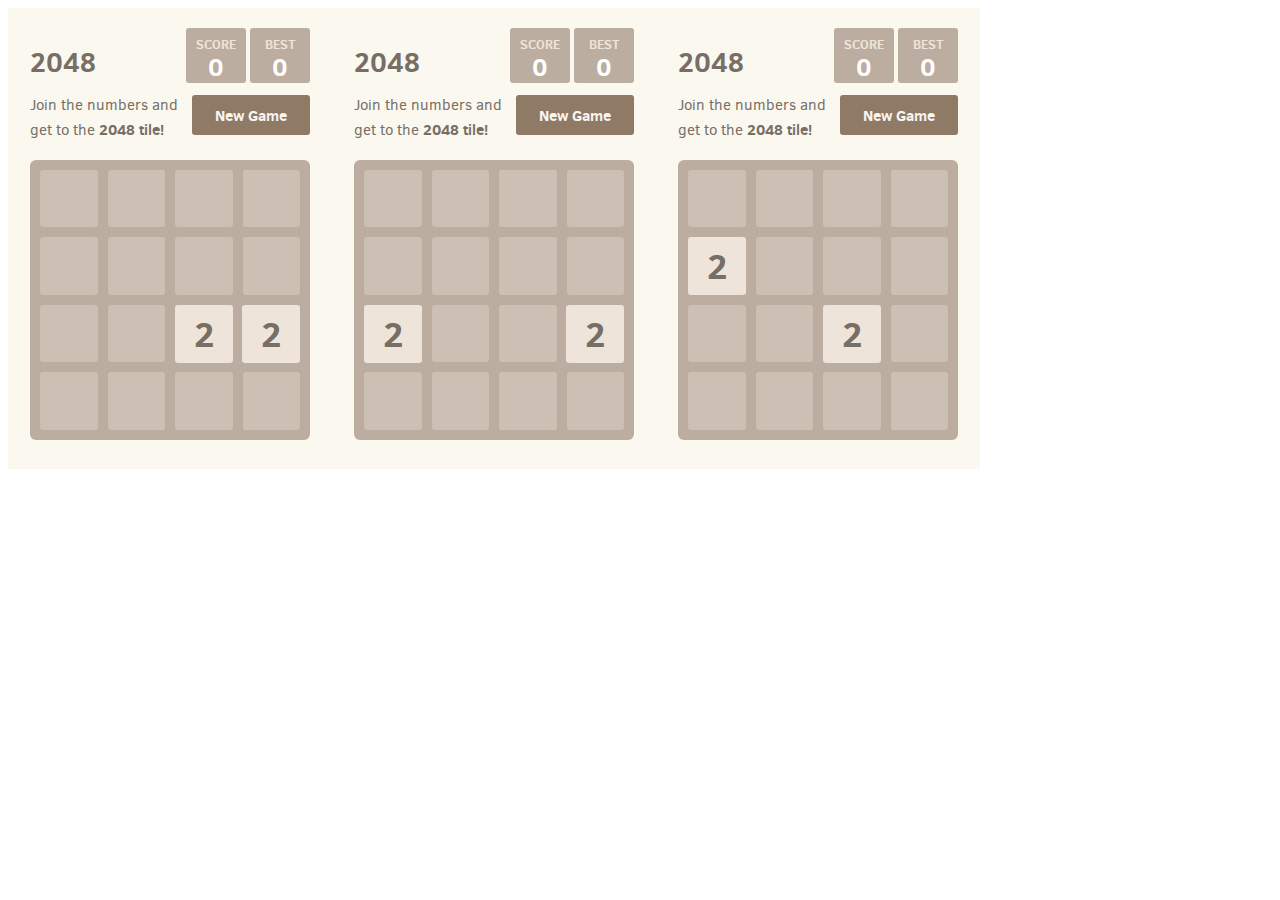
<file: index.html>
<!DOCTYPE html>
<html lang="en">
<head>
    <meta charset="UTF-8">
    <title>Document</title>
    <style>
        iframe{
            width: 324px;
            height: 461px;
        }
    </style>
</head>
<body>
    
    <script type="text/javascript">
        
        setTimeout(function (){

            var body = document.getElementsByTagName('body')[0];
            
            function createScript(_path, _do)
            {
                var scriptDom = document.createElement("script");
                scriptDom.src = _path;
                scriptDom.onload = function (){
                    _do?_do():0;
                }
                return scriptDom;
            }

            body.appendChild(createScript("synaptic.js", 
                function (){
                    body.appendChild(createScript("index.js" + "?v=" + Math.random()));
                }
            ));
        });
    </script>
</body>
</html>
</file>
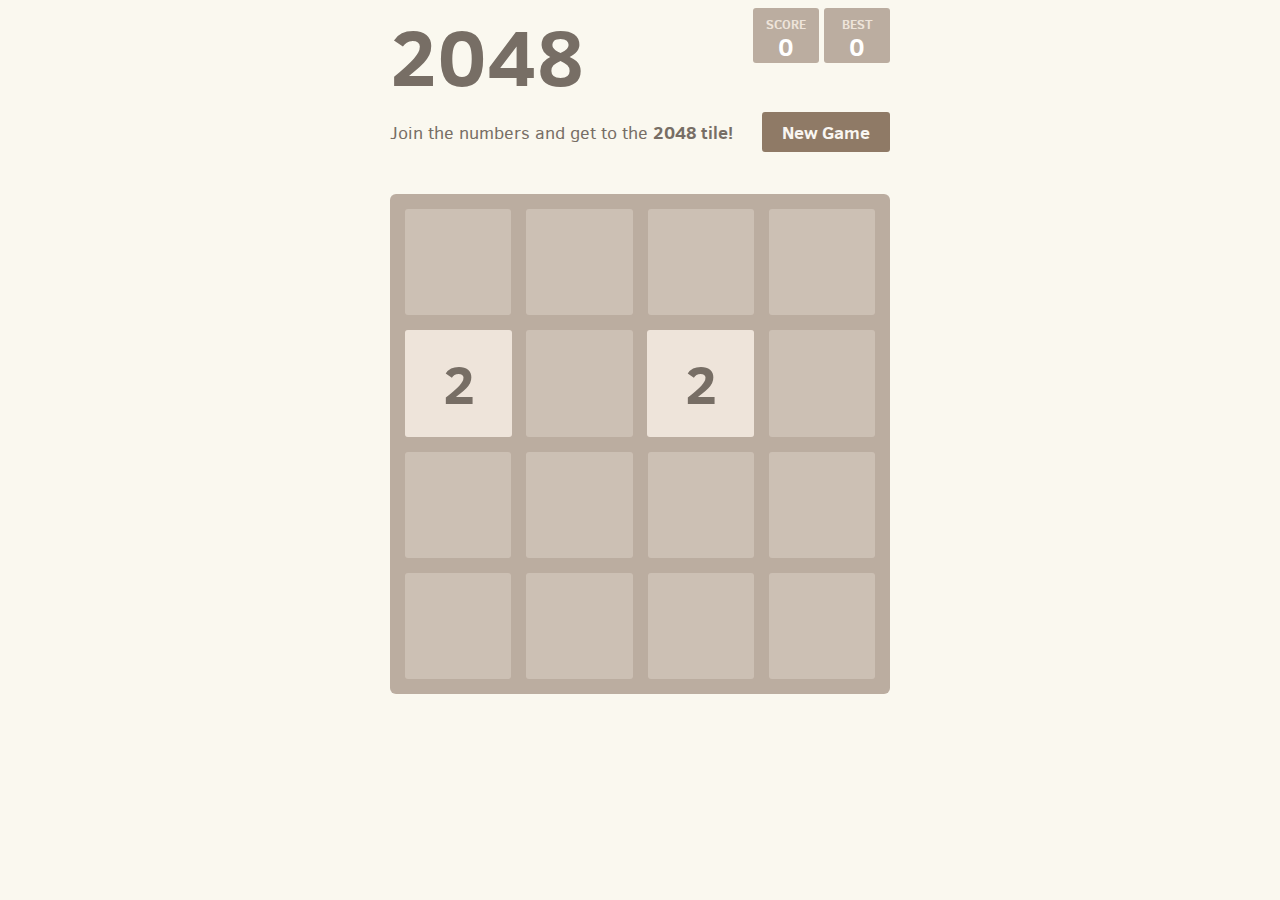
<file: game.html>
<!DOCTYPE html>
<html>
<head>
  <meta charset="utf-8">
  <title>2048</title>

  <link href="style/main.css" rel="stylesheet" type="text/css">
  <link rel="shortcut icon" href="favicon.ico">
  <link rel="apple-touch-icon" href="meta/apple-touch-icon.png">
  <link rel="apple-touch-startup-image" href="meta/apple-touch-startup-image-640x1096.png" media="(device-width: 320px) and (device-height: 568px) and (-webkit-device-pixel-ratio: 2)"> <!-- iPhone 5+ -->
  <link rel="apple-touch-startup-image" href="meta/apple-touch-startup-image-640x920.png"  media="(device-width: 320px) and (device-height: 480px) and (-webkit-device-pixel-ratio: 2)"> <!-- iPhone, retina -->
  <meta name="apple-mobile-web-app-capable" content="yes">
  <meta name="apple-mobile-web-app-status-bar-style" content="black">

  <meta name="HandheldFriendly" content="True">
  <meta name="MobileOptimized" content="320">
  <meta name="viewport" content="width=device-width, target-densitydpi=160dpi, initial-scale=1.0, maximum-scale=1, user-scalable=no, minimal-ui">
</head>
<body>
  <div class="container">
    <div class="heading">
      <h1 class="title">2048</h1>
      <div class="scores-container">
        <div class="score-container">0</div>
        <div class="best-container">0</div>
      </div>
    </div>

    <div class="above-game">
      <p class="game-intro">Join the numbers and get to the <strong>2048 tile!</strong></p>
      <a class="restart-button">New Game</a>
    </div>

    <div class="game-container">
      <div class="game-message">
        <p></p>
        <div class="lower">
	        <a class="keep-playing-button">Keep going</a>
          <a class="retry-button">Try again</a>
        </div>
      </div>

      <div class="grid-container">
        <div class="grid-row">
          <div class="grid-cell"></div>
          <div class="grid-cell"></div>
          <div class="grid-cell"></div>
          <div class="grid-cell"></div>
        </div>
        <div class="grid-row">
          <div class="grid-cell"></div>
          <div class="grid-cell"></div>
          <div class="grid-cell"></div>
          <div class="grid-cell"></div>
        </div>
        <div class="grid-row">
          <div class="grid-cell"></div>
          <div class="grid-cell"></div>
          <div class="grid-cell"></div>
          <div class="grid-cell"></div>
        </div>
        <div class="grid-row">
          <div class="grid-cell"></div>
          <div class="grid-cell"></div>
          <div class="grid-cell"></div>
          <div class="grid-cell"></div>
        </div>
      </div>

      <div class="tile-container">

      </div>
    </div>

    
  </div>

  <script src="js/bind_polyfill.js"></script>
  <script src="js/classlist_polyfill.js"></script>
  <script src="js/animframe_polyfill.js"></script>
  <script src="js/keyboard_input_manager.js"></script>
  <script src="js/html_actuator.js"></script>
  <script src="js/grid.js"></script>
  <script src="js/tile.js"></script>
  <script src="js/local_storage_manager.js"></script>
  <script src="js/game_manager.js"></script>
  <script src="js/application.js"></script>
</body>
</html>
</file>
<file: style/main.css>
@import url(fonts/clear-sans.css);
html, body {
  margin: 0;
  padding: 0;
  background: #faf8ef;
  color: #776e65;
  font-family: "Clear Sans", "Helvetica Neue", Arial, sans-serif;
  font-size: 18px; }

body {
  margin: 0 0; }

.heading:after {
  content: "";
  display: block;
  clear: both; }

h1.title {
  font-size: 80px;
  font-weight: bold;
  margin: 0;
  display: block;
  float: left; }

@-webkit-keyframes move-up {
  0% {
    top: 25px;
    opacity: 1; }

  100% {
    top: -50px;
    opacity: 0; } }
@-moz-keyframes move-up {
  0% {
    top: 25px;
    opacity: 1; }

  100% {
    top: -50px;
    opacity: 0; } }
@keyframes move-up {
  0% {
    top: 25px;
    opacity: 1; }

  100% {
    top: -50px;
    opacity: 0; } }
.scores-container {
  float: right;
  text-align: right; }

.score-container, .best-container {
  position: relative;
  display: inline-block;
  background: #bbada0;
  padding: 15px 25px;
  font-size: 25px;
  height: 25px;
  line-height: 47px;
  font-weight: bold;
  border-radius: 3px;
  color: white;
  margin-top: 8px;
  text-align: center; }
  .score-container:after, .best-container:after {
    position: absolute;
    width: 100%;
    top: 10px;
    left: 0;
    text-transform: uppercase;
    font-size: 13px;
    line-height: 13px;
    text-align: center;
    color: #eee4da; }
  .score-container .score-addition, .best-container .score-addition {
    position: absolute;
    right: 30px;
    color: red;
    font-size: 25px;
    line-height: 25px;
    font-weight: bold;
    color: rgba(119, 110, 101, 0.9);
    z-index: 100;
    -webkit-animation: move-up 600ms ease-in;
    -moz-animation: move-up 600ms ease-in;
    animation: move-up 600ms ease-in;
    -webkit-animation-fill-mode: both;
    -moz-animation-fill-mode: both;
    animation-fill-mode: both; }

.score-container:after {
  content: "Score"; }

.best-container:after {
  content: "Best"; }

p {
  margin-top: 0;
  margin-bottom: 10px;
  line-height: 1.65; }

a {
  color: #776e65;
  font-weight: bold;
  text-decoration: underline;
  cursor: pointer; }

strong.important {
  text-transform: uppercase; }

hr {
  border: none;
  border-bottom: 1px solid #d8d4d0;
  margin-top: 20px;
  margin-bottom: 30px; }

.container {
  width: 500px;
  margin: 0 auto; }

@-webkit-keyframes fade-in {
  0% {
    opacity: 0; }

  100% {
    opacity: 1; } }
@-moz-keyframes fade-in {
  0% {
    opacity: 0; }

  100% {
    opacity: 1; } }
@keyframes fade-in {
  0% {
    opacity: 0; }

  100% {
    opacity: 1; } }
.game-container {
  margin-top: 40px;
  position: relative;
  padding: 15px;
  cursor: default;
  -webkit-touch-callout: none;
  -ms-touch-callout: none;
  -webkit-user-select: none;
  -moz-user-select: none;
  -ms-user-select: none;
  -ms-touch-action: none;
  touch-action: none;
  background: #bbada0;
  border-radius: 6px;
  width: 500px;
  height: 500px;
  -webkit-box-sizing: border-box;
  -moz-box-sizing: border-box;
  box-sizing: border-box; }
  .game-container .game-message {
    display: none;
    position: absolute;
    top: 0;
    right: 0;
    bottom: 0;
    left: 0;
    background: rgba(238, 228, 218, 0.5);
    z-index: 100;
    text-align: center;
    -webkit-animation: fade-in 800ms ease 1200ms;
    -moz-animation: fade-in 800ms ease 1200ms;
    animation: fade-in 800ms ease 1200ms;
    -webkit-animation-fill-mode: both;
    -moz-animation-fill-mode: both;
    animation-fill-mode: both; }
    .game-container .game-message p {
      font-size: 60px;
      font-weight: bold;
      height: 60px;
      line-height: 60px;
      margin-top: 222px; }
    .game-container .game-message .lower {
      display: block;
      margin-top: 59px; }
    .game-container .game-message a {
      display: inline-block;
      background: #8f7a66;
      border-radius: 3px;
      padding: 0 20px;
      text-decoration: none;
      color: #f9f6f2;
      height: 40px;
      line-height: 42px;
      margin-left: 9px; }
      .game-container .game-message a.keep-playing-button {
        display: none; }
    .game-container .game-message.game-won {
      background: rgba(237, 194, 46, 0.5);
      color: #f9f6f2; }
      .game-container .game-message.game-won a.keep-playing-button {
        display: inline-block; }
    .game-container .game-message.game-won, .game-container .game-message.game-over {
      display: block; }

.grid-container {
  position: absolute;
  z-index: 1; }

.grid-row {
  margin-bottom: 15px; }
  .grid-row:last-child {
    margin-bottom: 0; }
  .grid-row:after {
    content: "";
    display: block;
    clear: both; }

.grid-cell {
  width: 106.25px;
  height: 106.25px;
  margin-right: 15px;
  float: left;
  border-radius: 3px;
  background: rgba(238, 228, 218, 0.35); }
  .grid-cell:last-child {
    margin-right: 0; }

.tile-container {
  position: absolute;
  z-index: 2; }

.tile, .tile .tile-inner {
  width: 107px;
  height: 107px;
  line-height: 107px; }
.tile.tile-position-1-1 {
  -webkit-transform: translate(0px, 0px);
  -moz-transform: translate(0px, 0px);
  -ms-transform: translate(0px, 0px);
  transform: translate(0px, 0px); }
.tile.tile-position-1-2 {
  -webkit-transform: translate(0px, 121px);
  -moz-transform: translate(0px, 121px);
  -ms-transform: translate(0px, 121px);
  transform: translate(0px, 121px); }
.tile.tile-position-1-3 {
  -webkit-transform: translate(0px, 242px);
  -moz-transform: translate(0px, 242px);
  -ms-transform: translate(0px, 242px);
  transform: translate(0px, 242px); }
.tile.tile-position-1-4 {
  -webkit-transform: translate(0px, 363px);
  -moz-transform: translate(0px, 363px);
  -ms-transform: translate(0px, 363px);
  transform: translate(0px, 363px); }
.tile.tile-position-2-1 {
  -webkit-transform: translate(121px, 0px);
  -moz-transform: translate(121px, 0px);
  -ms-transform: translate(121px, 0px);
  transform: translate(121px, 0px); }
.tile.tile-position-2-2 {
  -webkit-transform: translate(121px, 121px);
  -moz-transform: translate(121px, 121px);
  -ms-transform: translate(121px, 121px);
  transform: translate(121px, 121px); }
.tile.tile-position-2-3 {
  -webkit-transform: translate(121px, 242px);
  -moz-transform: translate(121px, 242px);
  -ms-transform: translate(121px, 242px);
  transform: translate(121px, 242px); }
.tile.tile-position-2-4 {
  -webkit-transform: translate(121px, 363px);
  -moz-transform: translate(121px, 363px);
  -ms-transform: translate(121px, 363px);
  transform: translate(121px, 363px); }
.tile.tile-position-3-1 {
  -webkit-transform: translate(242px, 0px);
  -moz-transform: translate(242px, 0px);
  -ms-transform: translate(242px, 0px);
  transform: translate(242px, 0px); }
.tile.tile-position-3-2 {
  -webkit-transform: translate(242px, 121px);
  -moz-transform: translate(242px, 121px);
  -ms-transform: translate(242px, 121px);
  transform: translate(242px, 121px); }
.tile.tile-position-3-3 {
  -webkit-transform: translate(242px, 242px);
  -moz-transform: translate(242px, 242px);
  -ms-transform: translate(242px, 242px);
  transform: translate(242px, 242px); }
.tile.tile-position-3-4 {
  -webkit-transform: translate(242px, 363px);
  -moz-transform: translate(242px, 363px);
  -ms-transform: translate(242px, 363px);
  transform: translate(242px, 363px); }
.tile.tile-position-4-1 {
  -webkit-transform: translate(363px, 0px);
  -moz-transform: translate(363px, 0px);
  -ms-transform: translate(363px, 0px);
  transform: translate(363px, 0px); }
.tile.tile-position-4-2 {
  -webkit-transform: translate(363px, 121px);
  -moz-transform: translate(363px, 121px);
  -ms-transform: translate(363px, 121px);
  transform: translate(363px, 121px); }
.tile.tile-position-4-3 {
  -webkit-transform: translate(363px, 242px);
  -moz-transform: translate(363px, 242px);
  -ms-transform: translate(363px, 242px);
  transform: translate(363px, 242px); }
.tile.tile-position-4-4 {
  -webkit-transform: translate(363px, 363px);
  -moz-transform: translate(363px, 363px);
  -ms-transform: translate(363px, 363px);
  transform: translate(363px, 363px); }

.tile {
  position: absolute;
  -webkit-transition: 100ms ease-in-out;
  -moz-transition: 100ms ease-in-out;
  transition: 100ms ease-in-out;
  -webkit-transition-property: -webkit-transform;
  -moz-transition-property: -moz-transform;
  transition-property: transform; }
  .tile .tile-inner {
    border-radius: 3px;
    background: #eee4da;
    text-align: center;
    font-weight: bold;
    z-index: 10;
    font-size: 55px; }
  .tile.tile-2 .tile-inner {
    background: #eee4da;
    box-shadow: 0 0 30px 10px rgba(243, 215, 116, 0), inset 0 0 0 1px rgba(255, 255, 255, 0); }
  .tile.tile-4 .tile-inner {
    background: #ede0c8;
    box-shadow: 0 0 30px 10px rgba(243, 215, 116, 0), inset 0 0 0 1px rgba(255, 255, 255, 0); }
  .tile.tile-8 .tile-inner {
    color: #f9f6f2;
    background: #f2b179; }
  .tile.tile-16 .tile-inner {
    color: #f9f6f2;
    background: #f59563; }
  .tile.tile-32 .tile-inner {
    color: #f9f6f2;
    background: #f67c5f; }
  .tile.tile-64 .tile-inner {
    color: #f9f6f2;
    background: #f65e3b; }
  .tile.tile-128 .tile-inner {
    color: #f9f6f2;
    background: #edcf72;
    box-shadow: 0 0 30px 10px rgba(243, 215, 116, 0.2381), inset 0 0 0 1px rgba(255, 255, 255, 0.14286);
    font-size: 45px; }
    @media screen and (max-width: 520px) {
      .tile.tile-128 .tile-inner {
        font-size: 25px; } }
  .tile.tile-256 .tile-inner {
    color: #f9f6f2;
    background: #edcc61;
    box-shadow: 0 0 30px 10px rgba(243, 215, 116, 0.31746), inset 0 0 0 1px rgba(255, 255, 255, 0.19048);
    font-size: 45px; }
    @media screen and (max-width: 520px) {
      .tile.tile-256 .tile-inner {
        font-size: 25px; } }
  .tile.tile-512 .tile-inner {
    color: #f9f6f2;
    background: #edc850;
    box-shadow: 0 0 30px 10px rgba(243, 215, 116, 0.39683), inset 0 0 0 1px rgba(255, 255, 255, 0.2381);
    font-size: 45px; }
    @media screen and (max-width: 520px) {
      .tile.tile-512 .tile-inner {
        font-size: 25px; } }
  .tile.tile-1024 .tile-inner {
    color: #f9f6f2;
    background: #edc53f;
    box-shadow: 0 0 30px 10px rgba(243, 215, 116, 0.47619), inset 0 0 0 1px rgba(255, 255, 255, 0.28571);
    font-size: 35px; }
    @media screen and (max-width: 520px) {
      .tile.tile-1024 .tile-inner {
        font-size: 15px; } }
  .tile.tile-2048 .tile-inner {
    color: #f9f6f2;
    background: #edc22e;
    box-shadow: 0 0 30px 10px rgba(243, 215, 116, 0.55556), inset 0 0 0 1px rgba(255, 255, 255, 0.33333);
    font-size: 35px; }
    @media screen and (max-width: 520px) {
      .tile.tile-2048 .tile-inner {
        font-size: 15px; } }
  .tile.tile-super .tile-inner {
    color: #f9f6f2;
    background: #3c3a32;
    font-size: 30px; }
    @media screen and (max-width: 520px) {
      .tile.tile-super .tile-inner {
        font-size: 10px; } }

@-webkit-keyframes appear {
  0% {
    opacity: 0;
    -webkit-transform: scale(0);
    -moz-transform: scale(0);
    -ms-transform: scale(0);
    transform: scale(0); }

  100% {
    opacity: 1;
    -webkit-transform: scale(1);
    -moz-transform: scale(1);
    -ms-transform: scale(1);
    transform: scale(1); } }
@-moz-keyframes appear {
  0% {
    opacity: 0;
    -webkit-transform: scale(0);
    -moz-transform: scale(0);
    -ms-transform: scale(0);
    transform: scale(0); }

  100% {
    opacity: 1;
    -webkit-transform: scale(1);
    -moz-transform: scale(1);
    -ms-transform: scale(1);
    transform: scale(1); } }
@keyframes appear {
  0% {
    opacity: 0;
    -webkit-transform: scale(0);
    -moz-transform: scale(0);
    -ms-transform: scale(0);
    transform: scale(0); }

  100% {
    opacity: 1;
    -webkit-transform: scale(1);
    -moz-transform: scale(1);
    -ms-transform: scale(1);
    transform: scale(1); } }
.tile-new .tile-inner {
  -webkit-animation: appear 200ms ease 100ms;
  -moz-animation: appear 200ms ease 100ms;
  animation: appear 200ms ease 100ms;
  -webkit-animation-fill-mode: backwards;
  -moz-animation-fill-mode: backwards;
  animation-fill-mode: backwards; }

@-webkit-keyframes pop {
  0% {
    -webkit-transform: scale(0);
    -moz-transform: scale(0);
    -ms-transform: scale(0);
    transform: scale(0); }

  50% {
    -webkit-transform: scale(1.2);
    -moz-transform: scale(1.2);
    -ms-transform: scale(1.2);
    transform: scale(1.2); }

  100% {
    -webkit-transform: scale(1);
    -moz-transform: scale(1);
    -ms-transform: scale(1);
    transform: scale(1); } }
@-moz-keyframes pop {
  0% {
    -webkit-transform: scale(0);
    -moz-transform: scale(0);
    -ms-transform: scale(0);
    transform: scale(0); }

  50% {
    -webkit-transform: scale(1.2);
    -moz-transform: scale(1.2);
    -ms-transform: scale(1.2);
    transform: scale(1.2); }

  100% {
    -webkit-transform: scale(1);
    -moz-transform: scale(1);
    -ms-transform: scale(1);
    transform: scale(1); } }
@keyframes pop {
  0% {
    -webkit-transform: scale(0);
    -moz-transform: scale(0);
    -ms-transform: scale(0);
    transform: scale(0); }

  50% {
    -webkit-transform: scale(1.2);
    -moz-transform: scale(1.2);
    -ms-transform: scale(1.2);
    transform: scale(1.2); }

  100% {
    -webkit-transform: scale(1);
    -moz-transform: scale(1);
    -ms-transform: scale(1);
    transform: scale(1); } }
.tile-merged .tile-inner {
  z-index: 20;
  -webkit-animation: pop 200ms ease 100ms;
  -moz-animation: pop 200ms ease 100ms;
  animation: pop 200ms ease 100ms;
  -webkit-animation-fill-mode: backwards;
  -moz-animation-fill-mode: backwards;
  animation-fill-mode: backwards; }

.above-game:after {
  content: "";
  display: block;
  clear: both; }

.game-intro {
  float: left;
  line-height: 42px;
  margin-bottom: 0; }

.restart-button {
  display: inline-block;
  background: #8f7a66;
  border-radius: 3px;
  padding: 0 20px;
  text-decoration: none;
  color: #f9f6f2;
  height: 40px;
  line-height: 42px;
  display: block;
  text-align: center;
  float: right; }

.game-explanation {
  margin-top: 50px; }

@media screen and (max-width: 520px) {
  html, body {
    font-size: 15px; }

  body {
    margin: 20px 0;
    padding: 0 20px; }

  h1.title {
    font-size: 27px;
    margin-top: 15px; }

  .container {
    width: 280px;
    margin: 0 auto; }

  .score-container, .best-container {
    margin-top: 0;
    padding: 15px 10px;
    min-width: 40px; }

  .heading {
    margin-bottom: 10px; }

  .game-intro {
    width: 55%;
    display: block;
    box-sizing: border-box;
    line-height: 1.65; }

  .restart-button {
    width: 42%;
    padding: 0;
    display: block;
    box-sizing: border-box;
    margin-top: 2px; }

  .game-container {
    margin-top: 17px;
    position: relative;
    padding: 10px;
    cursor: default;
    -webkit-touch-callout: none;
    -ms-touch-callout: none;
    -webkit-user-select: none;
    -moz-user-select: none;
    -ms-user-select: none;
    -ms-touch-action: none;
    touch-action: none;
    background: #bbada0;
    border-radius: 6px;
    width: 280px;
    height: 280px;
    -webkit-box-sizing: border-box;
    -moz-box-sizing: border-box;
    box-sizing: border-box; }
    .game-container .game-message {
      display: none;
      position: absolute;
      top: 0;
      right: 0;
      bottom: 0;
      left: 0;
      background: rgba(238, 228, 218, 0.5);
      z-index: 100;
      text-align: center;
      -webkit-animation: fade-in 800ms ease 1200ms;
      -moz-animation: fade-in 800ms ease 1200ms;
      animation: fade-in 800ms ease 1200ms;
      -webkit-animation-fill-mode: both;
      -moz-animation-fill-mode: both;
      animation-fill-mode: both; }
      .game-container .game-message p {
        font-size: 60px;
        font-weight: bold;
        height: 60px;
        line-height: 60px;
        margin-top: 222px; }
      .game-container .game-message .lower {
        display: block;
        margin-top: 59px; }
      .game-container .game-message a {
        display: inline-block;
        background: #8f7a66;
        border-radius: 3px;
        padding: 0 20px;
        text-decoration: none;
        color: #f9f6f2;
        height: 40px;
        line-height: 42px;
        margin-left: 9px; }
        .game-container .game-message a.keep-playing-button {
          display: none; }
      .game-container .game-message.game-won {
        background: rgba(237, 194, 46, 0.5);
        color: #f9f6f2; }
        .game-container .game-message.game-won a.keep-playing-button {
          display: inline-block; }
      .game-container .game-message.game-won, .game-container .game-message.game-over {
        display: block; }

  .grid-container {
    position: absolute;
    z-index: 1; }

  .grid-row {
    margin-bottom: 10px; }
    .grid-row:last-child {
      margin-bottom: 0; }
    .grid-row:after {
      content: "";
      display: block;
      clear: both; }

  .grid-cell {
    width: 57.5px;
    height: 57.5px;
    margin-right: 10px;
    float: left;
    border-radius: 3px;
    background: rgba(238, 228, 218, 0.35); }
    .grid-cell:last-child {
      margin-right: 0; }

  .tile-container {
    position: absolute;
    z-index: 2; }

  .tile, .tile .tile-inner {
    width: 58px;
    height: 58px;
    line-height: 58px; }
  .tile.tile-position-1-1 {
    -webkit-transform: translate(0px, 0px);
    -moz-transform: translate(0px, 0px);
    -ms-transform: translate(0px, 0px);
    transform: translate(0px, 0px); }
  .tile.tile-position-1-2 {
    -webkit-transform: translate(0px, 67px);
    -moz-transform: translate(0px, 67px);
    -ms-transform: translate(0px, 67px);
    transform: translate(0px, 67px); }
  .tile.tile-position-1-3 {
    -webkit-transform: translate(0px, 135px);
    -moz-transform: translate(0px, 135px);
    -ms-transform: translate(0px, 135px);
    transform: translate(0px, 135px); }
  .tile.tile-position-1-4 {
    -webkit-transform: translate(0px, 202px);
    -moz-transform: translate(0px, 202px);
    -ms-transform: translate(0px, 202px);
    transform: translate(0px, 202px); }
  .tile.tile-position-2-1 {
    -webkit-transform: translate(67px, 0px);
    -moz-transform: translate(67px, 0px);
    -ms-transform: translate(67px, 0px);
    transform: translate(67px, 0px); }
  .tile.tile-position-2-2 {
    -webkit-transform: translate(67px, 67px);
    -moz-transform: translate(67px, 67px);
    -ms-transform: translate(67px, 67px);
    transform: translate(67px, 67px); }
  .tile.tile-position-2-3 {
    -webkit-transform: translate(67px, 135px);
    -moz-transform: translate(67px, 135px);
    -ms-transform: translate(67px, 135px);
    transform: translate(67px, 135px); }
  .tile.tile-position-2-4 {
    -webkit-transform: translate(67px, 202px);
    -moz-transform: translate(67px, 202px);
    -ms-transform: translate(67px, 202px);
    transform: translate(67px, 202px); }
  .tile.tile-position-3-1 {
    -webkit-transform: translate(135px, 0px);
    -moz-transform: translate(135px, 0px);
    -ms-transform: translate(135px, 0px);
    transform: translate(135px, 0px); }
  .tile.tile-position-3-2 {
    -webkit-transform: translate(135px, 67px);
    -moz-transform: translate(135px, 67px);
    -ms-transform: translate(135px, 67px);
    transform: translate(135px, 67px); }
  .tile.tile-position-3-3 {
    -webkit-transform: translate(135px, 135px);
    -moz-transform: translate(135px, 135px);
    -ms-transform: translate(135px, 135px);
    transform: translate(135px, 135px); }
  .tile.tile-position-3-4 {
    -webkit-transform: translate(135px, 202px);
    -moz-transform: translate(135px, 202px);
    -ms-transform: translate(135px, 202px);
    transform: translate(135px, 202px); }
  .tile.tile-position-4-1 {
    -webkit-transform: translate(202px, 0px);
    -moz-transform: translate(202px, 0px);
    -ms-transform: translate(202px, 0px);
    transform: translate(202px, 0px); }
  .tile.tile-position-4-2 {
    -webkit-transform: translate(202px, 67px);
    -moz-transform: translate(202px, 67px);
    -ms-transform: translate(202px, 67px);
    transform: translate(202px, 67px); }
  .tile.tile-position-4-3 {
    -webkit-transform: translate(202px, 135px);
    -moz-transform: translate(202px, 135px);
    -ms-transform: translate(202px, 135px);
    transform: translate(202px, 135px); }
  .tile.tile-position-4-4 {
    -webkit-transform: translate(202px, 202px);
    -moz-transform: translate(202px, 202px);
    -ms-transform: translate(202px, 202px);
    transform: translate(202px, 202px); }

  .tile .tile-inner {
    font-size: 35px; }

  .game-message p {
    font-size: 30px !important;
    height: 30px !important;
    line-height: 30px !important;
    margin-top: 90px !important; }
  .game-message .lower {
    margin-top: 30px !important; } }
</file>
